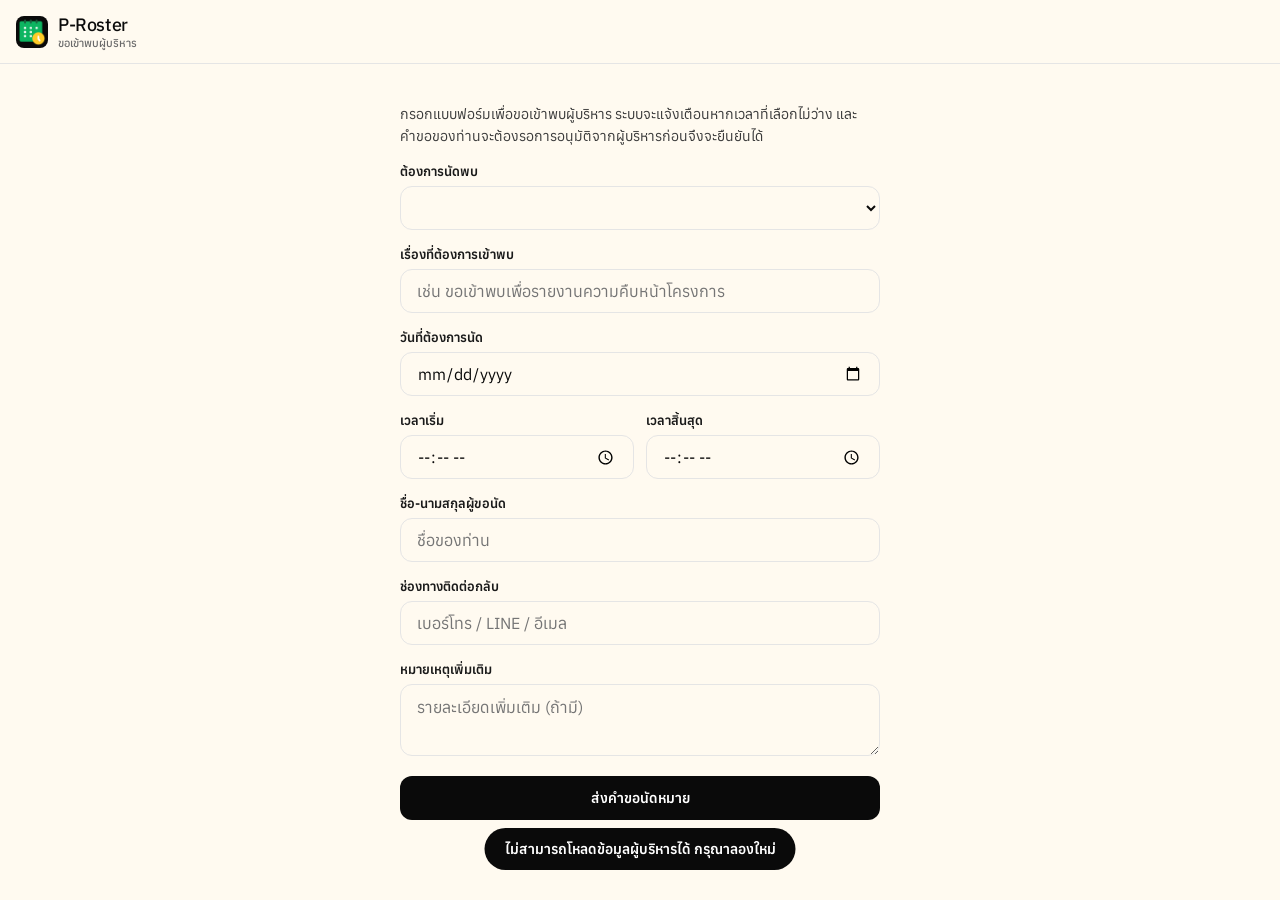
<file: booking.html>
<!DOCTYPE html>
<html lang="th">
<head>
<meta charset="UTF-8">
<meta name="viewport" content="width=device-width, initial-scale=1, maximum-scale=1, viewport-fit=cover">
<title>ขอเข้าพบผู้บริหาร — P-Roster</title>
<meta name="theme-color" content="#fffaf0">
<link rel="icon" href="icons/icon-192.png">
<link rel="preconnect" href="https://fonts.googleapis.com">
<link rel="preconnect" href="https://fonts.gstatic.com" crossorigin>
<link href="https://fonts.googleapis.com/css2?family=Anuphan:wght@400;500;600;700&display=swap" rel="stylesheet">
<link rel="stylesheet" href="style.css">
<style>
  body{ font-family:"Anuphan",-apple-system,BlinkMacSystemFont,"Segoe UI",Roboto,sans-serif; }

  .booking-shell{
    max-width:1100px; margin:0 auto; padding:var(--md); padding-bottom:var(--xxl);
    display:flex; flex-direction:column; gap:var(--lg);
  }
  @media(min-width:900px){
    .booking-shell{ flex-direction:row; align-items:flex-start; padding:var(--lg); }
    .booking-calendar-col{ flex:1.3; min-width:0; position:sticky; top:var(--lg); }
    .booking-form-col{ flex:1; max-width:480px; }
  }
  .booking-calendar-card{ background:var(--surface-soft); border-radius:var(--r-xl); padding:var(--md); }

  .avail-list{ display:flex; flex-direction:column; gap:6px; margin-bottom:var(--md); }
  .avail-item{ font-size:13px; padding:8px 12px; border-radius:var(--r-md); background:var(--surface-card); display:flex; justify-content:space-between; }
  .avail-item.pending{ background:#fdf1e2; }
  .state-banner{ padding:12px 14px; border-radius:var(--r-md); font-size:14px; font-weight:600; margin-bottom:var(--md); display:none; }
  .state-banner.error{ background:#fde8e8; color:var(--error); display:block; }
  .state-banner.warn{ background:#fef3e0; color:#8a5a00; display:block; }
  .success-card{ text-align:center; padding:var(--xxl) var(--lg); }
  .landing-empty{ text-align:center; padding:var(--xxl) var(--md); color:var(--muted); }

  .role-card{
    display:flex; flex-direction:column; align-items:flex-start; gap:8px;
    text-decoration:none; text-align:left; cursor:pointer; color:var(--ink);
    background:var(--surface-card); border-radius:var(--r-xl); padding:var(--lg);
  }
  .role-card .role-icon{ font-size:28px; }
  .role-card .role-cta{ margin-top:10px; font-size:16px; height:52px; font-weight:700; }
</style>
</head>
<body>
<div id="app">
  <header class="top-nav">
    <a href="index.html" class="brand" style="text-decoration:none; color:inherit;">
      <img src="assets/logo.png" alt="" class="brand-mark" style="object-fit:contain; padding:2px;">
      <div class="brand-word">P-Roster<small>ขอเข้าพบผู้บริหาร</small></div>
    </a>
  </header>

  <div class="booking-shell">

    <div class="booking-calendar-col" id="calendarCol" style="display:none;">
      <div class="booking-calendar-card">
        <div class="title-md" id="calTitle">ตารางนัดหมาย</div>
        <div class="body-sm" id="calWeekLabel" style="color:var(--muted); margin-bottom:var(--md);">—</div>
        <div class="view-switch" role="tablist" aria-label="มุมมองตาราง" style="margin-bottom:var(--md);">
          <button data-view="week" class="active" role="tab" aria-selected="true" id="btnCalViewWeek">รายสัปดาห์</button>
          <button data-view="month" role="tab" aria-selected="false" id="btnCalViewMonth">รายเดือน</button>
        </div>
        <div class="period-nav" id="calMonthNav" style="display:none; margin-bottom:var(--md);">
          <button id="btnCalMonthPrev" aria-label="เดือนก่อนหน้า">
            <svg width="16" height="16" viewBox="0 0 24 24" fill="none" stroke="currentColor" stroke-width="2.4" stroke-linecap="round" stroke-linejoin="round"><polyline points="15 18 9 12 15 6"/></svg>
          </button>
          <button id="btnCalMonthToday" style="width:auto; height:auto; border-radius:var(--r-md); border:none; background:transparent; padding:6px 10px; font-weight:600; font-size:13px; color:var(--ink);">เดือนนี้</button>
          <button id="btnCalMonthNext" aria-label="เดือนถัดไป">
            <svg width="16" height="16" viewBox="0 0 24 24" fill="none" stroke="currentColor" stroke-width="2.4" stroke-linecap="round" stroke-linejoin="round"><polyline points="9 18 15 12 9 6"/></svg>
          </button>
        </div>
        <div id="calWeekList" style="overflow-x:auto;"></div>
        <div id="calEmpty" class="landing-empty" style="display:none;">
          <div class="em-icon" style="font-size:32px; margin-bottom:8px;">🗓️</div>
          <p class="body-sm">สัปดาห์นี้ยังไม่มีนัดหมายที่ยืนยันแล้ว</p>
        </div>
      </div>

      <div class="landing-today-card" id="todaySummaryCard" style="display:none; margin-top:var(--md); margin-bottom:0;">
        <div class="title-md">📍 วันนี้ — สรุปสถานที่</div>
        <div class="body-sm" id="todaySummaryDate" style="color:var(--muted); margin-bottom:var(--md);">—</div>
        <div id="todaySummaryList" style="display:flex; flex-direction:column; gap:8px;"></div>
      </div>
    </div>

    <main class="booking-form-col">
    <div id="noLinkState" style="display:none;">
      <div class="empty-state">
        <div class="em-icon">🔗</div>
        <p class="title-sm">ลิงก์นี้ไม่ถูกต้องหรือไม่สมบูรณ์</p>
        <p class="body-sm">กรุณาติดต่อขอลิงก์สำหรับขอนัดหมายใหม่จากผู้ดูแลระบบ</p>
      </div>
    </div>

    <div id="loadingState" style="display:none; text-align:center; padding:var(--xxl) 0; color:var(--muted);">กำลังโหลดข้อมูล...</div>

    <div id="formState" style="display:none;">
      <p class="body-sm" style="margin:var(--md) 0;">กรอกแบบฟอร์มเพื่อขอเข้าพบผู้บริหาร ระบบจะแจ้งเตือนหากเวลาที่เลือกไม่ว่าง และคำขอของท่านจะต้องรอการอนุมัติจากผู้บริหารก่อนจึงจะยืนยันได้</p>

      <form id="bookingForm">
        <div class="field">
          <label for="bkExec">ต้องการนัดพบ</label>
          <select class="text-input" id="bkExec" required></select>
        </div>
        <div class="field">
          <label for="bkTitle">เรื่องที่ต้องการเข้าพบ</label>
          <input class="text-input" id="bkTitle" placeholder="เช่น ขอเข้าพบเพื่อรายงานความคืบหน้าโครงการ" required>
        </div>
        <div class="field">
          <label for="bkDate">วันที่ต้องการนัด</label>
          <input class="text-input" type="date" id="bkDate" required>
        </div>
        <div class="field-row">
          <div class="field">
            <label for="bkStart">เวลาเริ่ม</label>
            <input class="text-input" type="time" id="bkStart" required>
          </div>
          <div class="field">
            <label for="bkEnd">เวลาสิ้นสุด</label>
            <input class="text-input" type="time" id="bkEnd" required>
          </div>
        </div>

        <div id="availWrap" style="display:none;">
          <label class="body-sm" style="font-weight:600; display:block; margin-bottom:6px;">ช่วงเวลาที่มีนัดอยู่แล้วในวันนี้</label>
          <div class="avail-list" id="availList"></div>
        </div>
        <div id="conflictBanner" class="state-banner"></div>

        <div class="field">
          <label for="bkName">ชื่อ-นามสกุลผู้ขอนัด</label>
          <input class="text-input" id="bkName" placeholder="ชื่อของท่าน" required>
        </div>
        <div class="field">
          <label for="bkContact">ช่องทางติดต่อกลับ</label>
          <input class="text-input" id="bkContact" placeholder="เบอร์โทร / LINE / อีเมล" required>
        </div>
        <div class="field">
          <label for="bkNote">หมายเหตุเพิ่มเติม</label>
          <textarea class="text-input" id="bkNote" placeholder="รายละเอียดเพิ่มเติม (ถ้ามี)"></textarea>
        </div>

        <button type="submit" class="btn btn-primary btn-block" id="bkSubmit">ส่งคำขอนัดหมาย</button>
      </form>
    </div>

    <div id="successState" style="display:none;">
      <div class="success-card">
        <div class="em-icon" style="font-size:48px;">✅</div>
        <p class="title-md">ส่งคำขอนัดหมายเรียบร้อยแล้ว</p>
        <p class="body-sm" style="margin-top:8px;">คำขอของท่านอยู่ระหว่างรอการอนุมัติจากผู้บริหาร เจ้าหน้าที่จะติดต่อกลับตามช่องทางที่ให้ไว้เมื่อมีการยืนยัน</p>
        <p class="body-sm" id="successWarning" style="display:none; margin-top:12px; background:#fef3e0; color:#8a5a00; padding:12px 14px; border-radius:var(--r-md); text-align:left;"></p>
        <button class="btn btn-secondary" style="margin-top:var(--lg);" id="btnBookAgain">ส่งคำขอใหม่อีกครั้ง</button>
      </div>
    </div>
    </main>

  </div>
</div>

<div class="toast" id="toast"></div>

<!-- ============ Appointment detail (read-only, no edit) ============ -->
<div class="overlay" id="apptDetailOverlay">
  <div class="sheet" role="dialog" aria-modal="true" aria-labelledby="apptDetailTitle">
    <span class="sheet-handle"></span>
    <div class="sheet-header">
      <h2 class="title-lg" id="apptDetailTitle">รายละเอียดนัดหมาย</h2>
      <button class="sheet-close" data-close="apptDetailOverlay" aria-label="ปิด">
        <svg width="22" height="22" viewBox="0 0 24 24" fill="none" stroke="currentColor" stroke-width="2" stroke-linecap="round" stroke-linejoin="round"><line x1="18" y1="6" x2="6" y2="18"/><line x1="6" y1="6" x2="18" y2="18"/></svg>
      </button>
    </div>
    <div id="apptDetailBody"></div>
  </div>
</div>

<!-- ============ Conflict override confirmation popup ============ -->
<div class="overlay" id="conflictConfirmOverlay">
  <div class="sheet" role="dialog" aria-modal="true" aria-labelledby="conflictConfirmTitle" style="max-width:420px;">
    <span class="sheet-handle"></span>
    <div class="sheet-header">
      <h2 class="title-lg" id="conflictConfirmTitle">⚠️ เวลาซ้อนทับกัน</h2>
      <button class="sheet-close" data-close="conflictConfirmOverlay" aria-label="ปิด">
        <svg width="22" height="22" viewBox="0 0 24 24" fill="none" stroke="currentColor" stroke-width="2" stroke-linecap="round" stroke-linejoin="round"><line x1="18" y1="6" x2="6" y2="18"/><line x1="6" y1="6" x2="18" y2="18"/></svg>
      </button>
    </div>
    <p class="body-sm" id="conflictConfirmMessage" style="white-space:pre-line;"></p>
    <p class="body-sm" style="color:var(--muted); margin-top:var(--sm);">หากยังต้องการส่งคำขอนี้ต่อ ให้กด "ยืนยันส่งคำขอ" — ผู้บริหารจะเป็นผู้พิจารณาว่าจะรับคำขอใด</p>
    <div style="display:flex; gap:10px; margin-top:var(--lg);">
      <button class="btn btn-secondary btn-block" id="btnConflictCancel">เลือกเวลาอื่น</button>
      <button class="btn btn-primary btn-block" id="btnConflictConfirm">✓ ยืนยันส่งคำขอ</button>
    </div>
  </div>
</div>
<script src="booking.js"></script>
</body>
</html>
</file>
<file: style.css>
/* =========================================================
   ExecCal — Design tokens (ported from Clay.com design system)
   ========================================================= */
:root{
  /* colors */
  --primary:#0a0a0a;
  --primary-active:#1f1f1f;
  --primary-disabled:#e5e5e5;
  --ink:#0a0a0a;
  --body:#3a3a3a;
  --body-strong:#1a1a1a;
  --muted:#6a6a6a;
  --muted-soft:#9a9a9a;
  --hairline:#e5e5e5;
  --hairline-soft:#f0f0f0;
  --canvas:#fffaf0;
  --surface-soft:#faf5e8;
  --surface-card:#f5f0e0;
  --surface-strong:#ebe6d6;
  --surface-dark:#0a1a1a;
  --surface-dark-elevated:#1a2a2a;
  --on-primary:#ffffff;
  --on-dark:#ffffff;
  --on-dark-soft:#a0a0a0;
  --brand-pink:#ff4d8b;
  --brand-teal:#1a3a3a;
  --brand-lavender:#b8a4ed;
  --brand-peach:#ffb084;
  --brand-ochre:#e8b94a;
  --brand-mint:#a4d4c5;
  --brand-coral:#ff6b5a;
  --success:#22c55e;
  --warning:#f59e0b;
  --error:#ef4444;

  /* spacing */
  --xxs:4px; --xs:8px; --sm:12px; --md:16px; --lg:24px; --xl:32px; --xxl:48px; --section:96px;

  /* radius */
  --r-xs:6px; --r-sm:8px; --r-md:12px; --r-lg:16px; --r-xl:24px; --r-pill:9999px; --r-full:9999px;

  /* type */
  --font-display:"Anuphan", -apple-system, BlinkMacSystemFont, "Segoe UI", Roboto, sans-serif;
  --font-body:"Anuphan", -apple-system, BlinkMacSystemFont, "Segoe UI", Roboto, sans-serif;
}

*{box-sizing:border-box;}
html,body{margin:0;padding:0;}
body{
  background:var(--canvas);
  color:var(--ink);
  font-family:var(--font-body);
  -webkit-font-smoothing:antialiased;
  overscroll-behavior-y:none;
}
button,input,select,textarea{font-family:inherit;}
h1,h2,h3,p{margin:0;}
a{color:inherit;}

.display-md{font-family:var(--font-display); font-weight:500; letter-spacing:-1px; line-height:1.1;}
.display-sm{font-family:var(--font-display); font-weight:500; letter-spacing:-.5px; line-height:1.15;}
.title-lg{font-family:var(--font-body); font-size:24px; font-weight:600; letter-spacing:-.3px; line-height:1.3;}
.title-md{font-family:var(--font-body); font-size:18px; font-weight:600; line-height:1.4;}
.title-sm{font-family:var(--font-body); font-size:16px; font-weight:600; line-height:1.4;}
.body-md{font-size:16px; font-weight:400; line-height:1.55;}
.body-sm{font-size:14px; font-weight:400; line-height:1.55; color:var(--body);}
.caption{font-size:13px; font-weight:500; line-height:1.4;}
.caption-upper{font-size:12px; font-weight:600; letter-spacing:1.5px; line-height:1.4; text-transform:uppercase;}

/* =========================================================
   App shell
   ========================================================= */
#app{min-height:100vh; display:flex; flex-direction:column;}

.top-nav{
  background:var(--canvas);
  color:var(--ink);
  height:64px;
  display:flex; align-items:center; justify-content:space-between;
  padding:0 var(--md);
  border-bottom:1px solid var(--hairline);
  position:sticky; top:0; z-index:40;
}
.top-nav .brand{display:flex; align-items:center; gap:10px;}
.top-nav .brand-mark{
  width:32px; height:32px; border-radius:var(--r-sm);
  background:var(--primary);
  display:flex; align-items:center; justify-content:center;
  color:var(--canvas); font-weight:700; font-size:14px;
  flex-shrink:0;
}
.top-nav .brand-word{font-family:var(--font-display); font-weight:500; font-size:18px; letter-spacing:-.4px;}
.top-nav .brand-word small{display:block; font-family:var(--font-body); font-weight:500; font-size:11px; color:var(--muted); letter-spacing:0;}

.icon-btn{
  width:40px; height:40px; border-radius:var(--r-full);
  border:1px solid var(--hairline); background:var(--canvas);
  display:flex; align-items:center; justify-content:center;
  cursor:pointer; color:var(--ink);
}
.icon-btn:active{background:var(--surface-card);}

/* Buttons */
.btn{
  font-size:14px; font-weight:600; line-height:1;
  border-radius:var(--r-md);
  padding:12px 20px; height:44px;
  border:1px solid transparent;
  display:inline-flex; align-items:center; justify-content:center; gap:8px;
  cursor:pointer; white-space:nowrap;
}
.btn-primary{background:var(--primary); color:var(--on-primary);}
.btn-primary:active{background:var(--primary-active);}
.btn-primary:disabled{background:var(--primary-disabled); color:var(--muted); cursor:not-allowed;}
.btn-secondary{background:var(--canvas); color:var(--ink); border-color:var(--hairline);}
.btn-secondary:active{background:var(--surface-card);}
.btn-on-color{background:var(--canvas); color:var(--ink);}
.btn-text{background:transparent; color:var(--ink); padding:8px 4px; height:auto; text-decoration:underline;}
.btn-danger{background:var(--canvas); color:var(--error); border-color:var(--error);}
.btn-sm{height:36px; padding:8px 14px; font-size:13px;}
.btn-block{width:100%;}

/* Toolbar */
.toolbar{
  padding:var(--sm) var(--md);
  display:flex; flex-direction:column; gap:var(--sm);
  background:var(--canvas);
  border-bottom:1px solid var(--hairline-soft);
  position:sticky; top:64px; z-index:30;
}
.toolbar-row{display:flex; align-items:center; gap:var(--xs); justify-content:space-between; flex-wrap:wrap;}
.view-switch{
  display:flex; background:var(--surface-card); border-radius:var(--r-pill); padding:3px; gap:2px;
}
.view-switch button{
  border:none; background:transparent; padding:7px 16px; border-radius:var(--r-pill);
  font-size:13px; font-weight:600; color:var(--muted); cursor:pointer;
}
.view-switch button.active{background:var(--ink); color:var(--on-primary);}

.period-nav{display:flex; align-items:center; gap:6px;}
.period-nav .period-label{font-family:var(--font-display); font-weight:500; font-size:16px; letter-spacing:-.3px; min-width:140px; text-align:center;}
.period-nav button{
  width:34px; height:34px; border-radius:var(--r-full); border:1px solid var(--hairline);
  background:var(--canvas); cursor:pointer; display:flex; align-items:center; justify-content:center;
}

.exec-filter{display:flex; gap:6px; overflow-x:auto; padding-bottom:2px; -webkit-overflow-scrolling:touch;}
.exec-filter::-webkit-scrollbar{display:none;}
.category-tab{
  flex-shrink:0;
  background:transparent; color:var(--muted);
  font-size:13px; font-weight:600;
  border-radius:var(--r-pill); padding:8px 14px;
  border:1px solid var(--hairline);
  display:flex; align-items:center; gap:6px;
  cursor:pointer; white-space:nowrap;
}
.category-tab.active{background:var(--surface-card); color:var(--ink); border-color:transparent;}
.category-tab .dot{width:9px; height:9px; border-radius:50%; flex-shrink:0;}

/* =========================================================
   Calendar
   ========================================================= */
#calendar-view{flex:1; padding:var(--sm) var(--md) var(--xxl); background:var(--canvas);}

.pending-banner{
  display:flex; align-items:center; justify-content:space-between; gap:10px;
  background:var(--brand-ochre); color:var(--ink);
  border-radius:var(--r-lg); padding:12px 16px; margin-bottom:var(--md);
  font-size:14px; font-weight:600; cursor:pointer;
}
.pending-banner-arrow{ font-weight:700; flex-shrink:0; }

/* Week view: desktop grid */
.week-grid{display:none;}
.week-day-list{display:flex; flex-direction:column; gap:var(--md);}

/* =========================================================
   Schedule table — วัน / ช่วงเช้า / ช่วงบ่าย grid, used everywhere
   EXCEPT the interactive admin week/month calendar (index.html,
   booking.html, and the official downloadable poster).
   ========================================================= */
.schedule-table{
  display:grid; grid-template-columns:110px 1fr 1fr;
  gap:1px; background:var(--hairline); border-radius:var(--r-lg); overflow:hidden;
  min-width:520px;
}
.schedule-table .st-head{
  background:var(--primary); color:var(--on-primary);
  padding:10px 12px; font-size:12px; font-weight:600; letter-spacing:.3px;
  text-align:center;
}
.schedule-table .st-day{
  background:var(--canvas); padding:10px 12px; font-size:13px; font-weight:600;
  color:var(--ink); display:flex; align-items:center; gap:6px;
}
.schedule-table .st-day.alt{ background:var(--surface-soft); }
.schedule-table .st-day.holiday{ color:var(--muted-soft); }
.schedule-table .st-day.today::before{
  content:""; width:7px; height:7px; border-radius:50%; background:var(--ink); flex-shrink:0;
}
.schedule-table .st-cell{
  background:var(--canvas); padding:8px; display:flex; gap:6px; flex-wrap:wrap;
  align-content:flex-start; min-height:20px;
}
.schedule-table .st-cell.alt{ background:var(--surface-soft); }
.schedule-table .st-holiday-text{ font-size:11px; color:var(--muted-soft); display:flex; align-items:center; }
.schedule-table .st-chip{
  font-size:11px; font-weight:600; padding:6px 10px; border-radius:var(--r-sm); line-height:1.35;
}
.schedule-table .st-chip.pending{ border:2px dashed var(--brand-ochre); }
.schedule-table .st-chip small{ display:block; font-weight:500; opacity:.85; font-size:10px; }

.day-card{
  background:var(--surface-card);
  border-radius:var(--r-lg);
  overflow:hidden;
}
.day-card.holiday{ background:#fdeaf0; }
.day-card-header{
  padding:var(--sm) var(--md);
  display:flex; align-items:center; justify-content:space-between;
  border-bottom:1px solid var(--hairline);
}
.day-card-header .dow{font-size:12px; font-weight:600; letter-spacing:1px; color:var(--muted); text-transform:uppercase;}
.day-card-header .dom{font-family:var(--font-display); font-weight:500; font-size:22px; letter-spacing:-.5px;}
.day-card-header.today .dom{
  background:var(--ink); color:var(--on-primary); width:34px; height:34px;
  border-radius:50%; display:flex; align-items:center; justify-content:center; font-size:16px;
}
.day-card-body{padding:var(--sm) var(--md); display:flex; flex-direction:column; gap:8px;}
.day-empty{color:var(--muted-soft); font-size:13px; padding:6px 2px;}

.appt-card{
  border-radius:var(--r-lg);
  padding:12px 14px;
  display:flex; flex-direction:column; gap:2px;
  cursor:pointer;
  position:relative;
}
.appt-card.pending{
  background:var(--surface-card) !important;
  color:var(--ink) !important;
  border:2px dashed var(--brand-ochre);
}
.appt-pending-badge{
  position:absolute; top:8px; right:10px;
  background:var(--brand-ochre); color:var(--ink);
  font-size:10px; font-weight:700; padding:2px 8px; border-radius:var(--r-pill);
  text-transform:uppercase; letter-spacing:.3px;
}
.appt-card .appt-time{font-size:12px; font-weight:600; opacity:.85;}
.appt-card .appt-title{font-size:15px; font-weight:600; line-height:1.3;}
.appt-card .appt-meta{font-size:12px; opacity:.85; display:flex; gap:8px; flex-wrap:wrap;}
.appt-card .appt-exec{font-size:11px; font-weight:600; opacity:.9; text-transform:uppercase; letter-spacing:.4px;}

/* brand color variants */
.c-pink{background:var(--brand-pink); color:var(--on-primary);}
.c-teal{background:var(--brand-teal); color:var(--on-dark);}
.c-lavender{background:var(--brand-lavender); color:var(--ink);}
.c-peach{background:var(--brand-peach); color:var(--ink);}
.c-ochre{background:var(--brand-ochre); color:var(--ink);}
.c-mint{background:var(--brand-mint); color:var(--ink);}
.c-cream{background:var(--surface-strong); color:var(--ink); box-shadow:inset 0 0 0 1px var(--hairline);}

/* Month view */
.month-grid{
  display:grid; grid-template-columns:repeat(7,1fr);
  border-radius:var(--r-lg); overflow:hidden;
  background:var(--hairline);
  gap:1px;
}
.month-dow{
  background:var(--surface-soft); text-align:center; padding:8px 0;
  font-size:11px; font-weight:600; color:var(--muted); letter-spacing:.5px; text-transform:uppercase;
}
.month-cell{
  background:var(--canvas); min-height:78px; padding:6px;
  display:flex; flex-direction:column; gap:4px; cursor:pointer;
}
.month-cell.other-month{background:var(--surface-soft);}
.month-cell.other-month .month-date{color:var(--muted-soft);}
.month-cell.holiday{ background:#fdeaf0; }
.month-cell.holiday.other-month{ background:#fdeaf0; opacity:.6; }
.month-cell.holiday .month-date{ color:#c23a5e; }
.month-date{font-size:13px; font-weight:600; width:22px; height:22px; display:flex; align-items:center; justify-content:center; border-radius:50%;}
.month-cell.today .month-date{background:var(--ink); color:var(--on-primary);}
.month-dots{display:flex; flex-wrap:wrap; gap:3px;}
.month-dot{width:7px; height:7px; border-radius:50%;}
.month-more{font-size:10px; color:var(--muted); font-weight:600;}

/* =========================================================
   Modals / sheets
   ========================================================= */
.overlay{
  position:fixed; inset:0; background:rgba(10,10,10,.45);
  display:none; align-items:flex-end; justify-content:center; z-index:100;
}
.overlay.show{display:flex;}
.sheet{
  background:var(--canvas); width:100%; max-width:520px;
  border-radius:var(--r-xl) var(--r-xl) 0 0;
  max-height:92vh; overflow-y:auto;
  padding:var(--lg) var(--lg) calc(var(--lg) + env(safe-area-inset-bottom));
  animation:slideup .22s ease-out;
}
@media(min-width:640px){
  .overlay{align-items:center;}
  .sheet{border-radius:var(--r-xl); max-height:88vh;}
}
@keyframes slideup{from{transform:translateY(24px); opacity:0;} to{transform:translateY(0); opacity:1;}}

.sheet-handle{width:36px; height:4px; background:var(--hairline); border-radius:var(--r-pill); margin:0 auto var(--md); display:block;}
@media(min-width:640px){.sheet-handle{display:none;}}

.sheet-header{display:flex; align-items:center; justify-content:space-between; margin-bottom:var(--lg);}
.sheet-close{background:transparent; border:none; cursor:pointer; color:var(--muted); padding:6px;}

.field{margin-bottom:var(--md);}
.field label{display:block; font-size:13px; font-weight:600; color:var(--body-strong); margin-bottom:6px;}
.text-input, select.text-input, textarea.text-input{
  width:100%; background:var(--canvas); color:var(--ink);
  border:1px solid var(--hairline); border-radius:var(--r-md);
  padding:12px 16px; height:44px; font-size:16px;
}
textarea.text-input{height:auto; min-height:72px; resize:vertical; font-family:inherit;}
.text-input:focus{outline:none; border-color:var(--ink);}
.field-row{display:flex; gap:var(--sm);}
.field-row .field{flex:1;}

.color-picker{display:flex; gap:8px; flex-wrap:wrap;}
.color-swatch{
  width:36px; height:36px; border-radius:50%; cursor:pointer;
  border:2px solid transparent;
  display:flex; align-items:center; justify-content:center;
}
.color-swatch.selected{border-color:var(--ink); box-shadow:0 0 0 2px var(--canvas) inset;}

.exec-row{
  display:flex; align-items:center; gap:10px; padding:10px;
  border:1px solid var(--hairline); border-radius:var(--r-md); margin-bottom:8px;
}
.exec-row .dot{width:14px; height:14px; border-radius:50%; flex-shrink:0;}
.exec-row .exec-name{flex:1; font-weight:600; font-size:15px;}
.exec-row button{background:transparent; border:none; color:var(--muted); cursor:pointer; padding:6px;}

.badge-pill{
  background:var(--surface-card); color:var(--ink);
  font-size:12px; font-weight:500; border-radius:var(--r-pill); padding:4px 12px;
  display:inline-flex; align-items:center; gap:4px;
}

.empty-state{
  text-align:center; padding:var(--xxl) var(--lg); color:var(--muted);
}
.empty-state .em-icon{font-size:40px; margin-bottom:var(--sm);}

.toast{
  position:fixed; bottom:24px; left:50%; transform:translateX(-50%);
  background:var(--ink); color:var(--on-primary); padding:12px 20px;
  border-radius:var(--r-pill); font-size:14px; font-weight:600; z-index:200;
  opacity:0; pointer-events:none; transition:opacity .2s ease, transform .2s ease;
  max-width:90vw; text-align:center;
}
.toast.show{opacity:1; transform:translateX(-50%) translateY(-6px);}

.fab{
  position:fixed; right:20px; bottom:24px; z-index:60;
  width:56px; height:56px; border-radius:50%;
  background:var(--ink); color:var(--on-primary); border:none;
  display:flex; align-items:center; justify-content:center;
  box-shadow:0 6px 20px rgba(10,10,10,.25);
  cursor:pointer; font-size:26px;
}

footer.app-footer{
  background:var(--surface-soft); color:var(--body);
  padding:var(--lg) var(--md); text-align:center; font-size:13px;
}

/* export capture container tweaks */
#exportRoot{background:var(--canvas);}
#exportRoot .export-title{padding:0 0 var(--md) 0;}

/* Responsive: desktop week grid */
@media(min-width:860px){
  .week-day-list{display:none;}
  .week-grid{
    display:grid; grid-template-columns:56px repeat(7,1fr);
    border-radius:var(--r-lg); overflow:hidden; background:var(--hairline); gap:1px;
  }
  .week-grid .corner{background:var(--surface-soft);}
  .week-grid .wk-dow{
    background:var(--surface-soft); text-align:center; padding:10px 4px;
  }
  .week-grid .wk-dow.holiday{ background:#fdeaf0; }
  .week-grid .wk-dow .dow{font-size:11px; font-weight:600; color:var(--muted); letter-spacing:.5px; text-transform:uppercase; display:block;}
  .week-grid .wk-dow .dom{font-family:var(--font-display); font-weight:500; font-size:20px; margin-top:2px; display:inline-flex; width:30px; height:30px; align-items:center; justify-content:center; border-radius:50%;}
  .week-grid .wk-dow.today .dom{background:var(--ink); color:var(--on-primary);}
  .week-grid .wk-dow .wk-holiday-tag{ display:block; font-size:11px; margin-top:2px; }
  .week-grid .hour-label{background:var(--canvas); font-size:11px; color:var(--muted-soft); text-align:right; padding:2px 6px 0 0;}
  .week-grid .day-col{background:var(--canvas); position:relative; min-height:56px; padding:2px;}
  .week-grid .day-col.holiday{ background:#fdeaf0; }
  .week-grid .day-col .appt-card{margin-bottom:3px; padding:8px 10px;}
  .week-grid .day-col .appt-card .appt-title{font-size:13px;}
  .week-grid .day-col .appt-card .appt-time{font-size:10px;}
}

/* small screen helpers */
@media(max-width:480px){
  .top-nav .brand-word{font-size:16px;}
  .period-nav .period-label{min-width:auto; font-size:14px;}
  .btn{padding:10px 14px;}
}

.sr-only{position:absolute; width:1px; height:1px; overflow:hidden; clip:rect(0 0 0 0); white-space:nowrap;}
</file>
